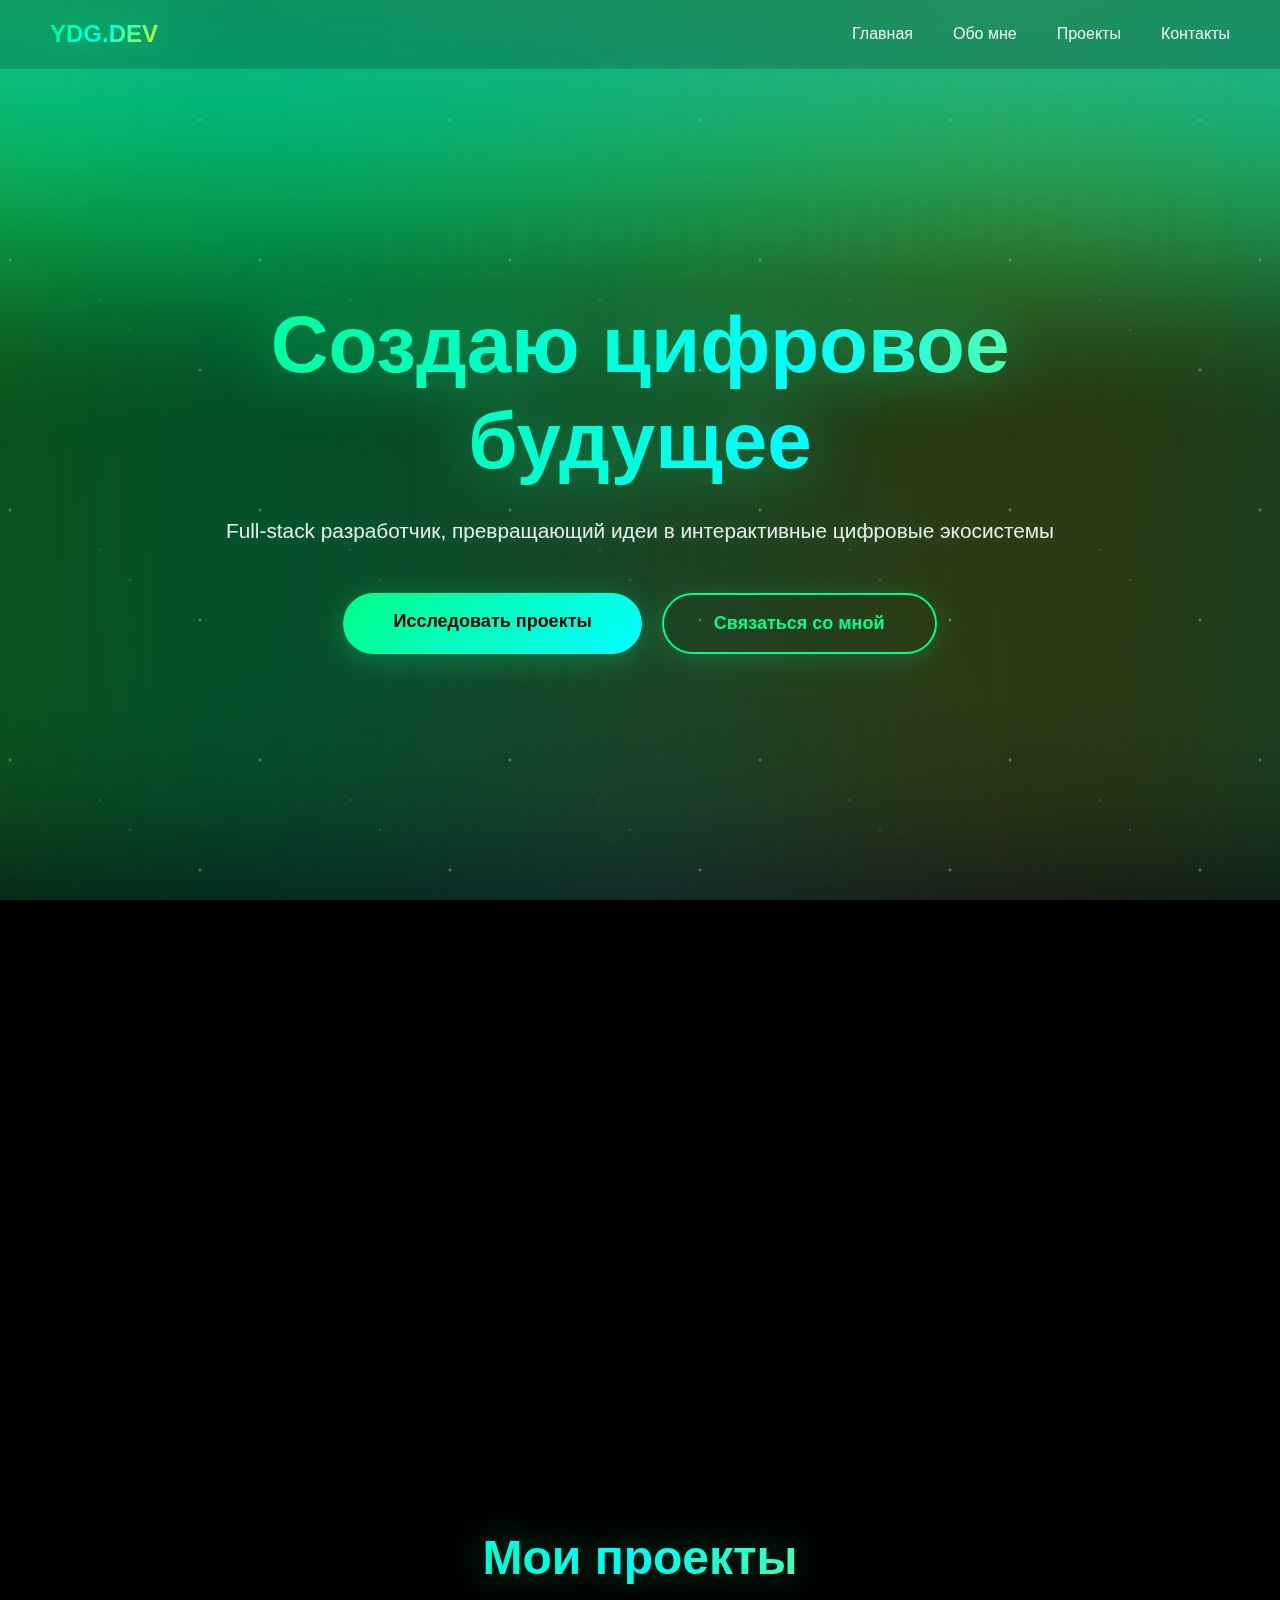
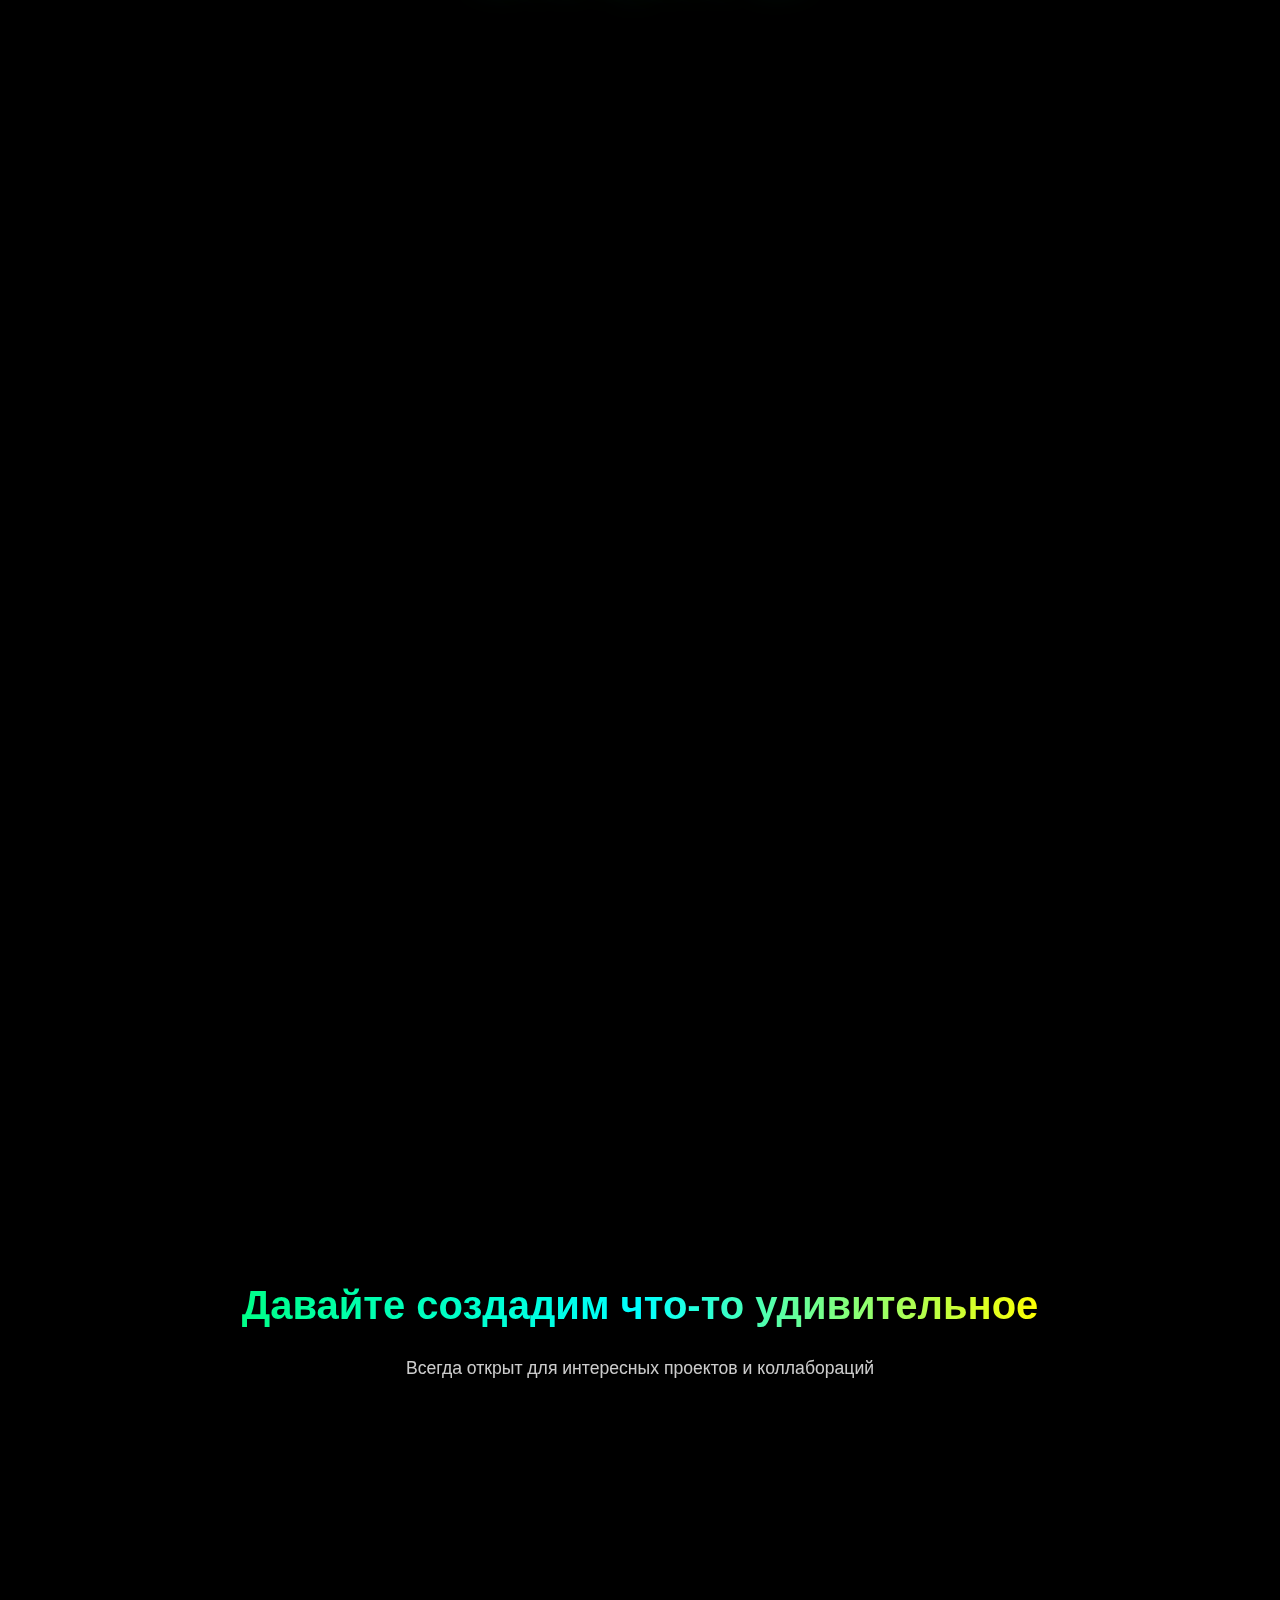
<file: portfolio2.html>
<!DOCTYPE html>
<html lang="ru">
<head>
    <meta charset="UTF-8">
    <meta name="viewport" content="width=device-width, initial-scale=1.0">
    <title>Portfolio - YDG Digital</title>
    <style>
        * {
            margin: 0;
            padding: 0;
            box-sizing: border-box;
        }

        body {
            font-family: -apple-system, BlinkMacSystemFont, 'Segoe UI', Roboto, sans-serif;
            overflow-x: hidden;
            background: #000;
            color: #fff;
        }

        /* Северное сияние фон */
        .aurora-background {
            position: fixed;
            top: 0;
            left: 0;
            width: 100%;
            height: 100%;
            z-index: -1;
            background: radial-gradient(ellipse at bottom, #0a0e27 0%, #000 100%);
            overflow: hidden;
        }

        .aurora {
            position: absolute;
            width: 200%;
            height: 80%;
            top: -40%;
            left: -50%;
        }

        .aurora::before,
        .aurora::after {
            content: '';
            position: absolute;
            width: 100%;
            height: 100%;
            background: linear-gradient(0deg, 
                transparent 0%, 
                rgba(0, 255, 100, 0.3) 20%, 
                rgba(0, 255, 200, 0.5) 40%, 
                rgba(100, 255, 0, 0.6) 60%, 
                rgba(255, 255, 0, 0.4) 80%, 
                transparent 100%);
            filter: blur(60px);
            animation: auroraWave 15s infinite ease-in-out;
        }

        .aurora::after {
            background: linear-gradient(0deg, 
                transparent 0%, 
                rgba(0, 255, 200, 0.3) 30%, 
                rgba(0, 200, 255, 0.5) 50%, 
                rgba(150, 255, 0, 0.4) 70%, 
                transparent 100%);
            animation-delay: -7s;
            animation-duration: 20s;
        }

        @keyframes auroraWave {
            0%, 100% {
                transform: translateX(-50%) skewX(-10deg) scaleY(1);
                opacity: 0.5;
            }
            25% {
                transform: translateX(0%) skewX(5deg) scaleY(1.2);
                opacity: 1;
            }
            50% {
                transform: translateX(50%) skewX(-5deg) scaleY(0.8);
                opacity: 0.8;
            }
            75% {
                transform: translateX(0%) skewX(10deg) scaleY(1.1);
                opacity: 0.6;
            }
        }

        /* Дополнительные слои северного сияния */
        .aurora-layer {
            position: absolute;
            width: 300%;
            height: 100%;
            top: 0;
            left: -100%;
            background: linear-gradient(90deg,
                transparent 0%,
                rgba(0, 255, 150, 0.1) 10%,
                rgba(0, 255, 255, 0.2) 20%,
                rgba(100, 255, 100, 0.1) 30%,
                transparent 40%,
                rgba(200, 255, 0, 0.1) 60%,
                rgba(0, 255, 200, 0.2) 70%,
                transparent 100%);
            filter: blur(100px);
            animation: auroraDrift 30s infinite linear;
        }

        .aurora-layer2 {
            animation-duration: 40s;
            animation-direction: reverse;
            background: linear-gradient(90deg,
                transparent 0%,
                rgba(100, 255, 0, 0.2) 20%,
                rgba(0, 255, 100, 0.3) 40%,
                rgba(255, 255, 0, 0.1) 60%,
                transparent 100%);
        }

        @keyframes auroraDrift {
            0% {
                transform: translateX(0) translateY(0);
            }
            100% {
                transform: translateX(33.33%) translateY(-20px);
            }
        }

        /* Звезды */
        .stars {
            position: absolute;
            width: 100%;
            height: 100%;
            background-image: 
                radial-gradient(2px 2px at 10px 10px, white, transparent),
                radial-gradient(1px 1px at 100px 50px, white, transparent),
                radial-gradient(1px 1px at 130px 80px, white, transparent),
                radial-gradient(2px 2px at 200px 120px, white, transparent);
            background-size: 250px 250px;
            animation: starsMove 200s linear infinite;
            opacity: 0.5;
        }

        @keyframes starsMove {
            0% {
                transform: translateY(0);
            }
            100% {
                transform: translateY(250px);
            }
        }

        /* Навигация */
        nav {
            position: fixed;
            top: 0;
            width: 100%;
            padding: 20px 50px;
            backdrop-filter: blur(20px);
            background: rgba(0, 0, 0, 0.2);
            z-index: 1000;
            border-bottom: 1px solid rgba(0, 255, 150, 0.1);
        }

        .nav-container {
            max-width: 1400px;
            margin: 0 auto;
            display: flex;
            justify-content: space-between;
            align-items: center;
        }

        .logo {
            font-size: 24px;
            font-weight: 800;
            background: linear-gradient(135deg, #00ff88, #00ffff, #ffff00);
            -webkit-background-clip: text;
            -webkit-text-fill-color: transparent;
            background-clip: text;
            text-shadow: 0 0 30px rgba(0, 255, 150, 0.5);
            animation: neonPulse 2s ease-in-out infinite;
        }

        @keyframes neonPulse {
            0%, 100% {
                filter: brightness(1);
            }
            50% {
                filter: brightness(1.2);
            }
        }

        .nav-links {
            display: flex;
            gap: 40px;
            list-style: none;
        }

        .nav-links a {
            color: rgba(255, 255, 255, 0.9);
            text-decoration: none;
            font-size: 16px;
            transition: all 0.3s;
            position: relative;
        }

        .nav-links a:hover {
            color: #00ff88;
            text-shadow: 0 0 10px rgba(0, 255, 150, 0.8);
        }

        /* Главный экран */
        .hero {
            min-height: 100vh;
            display: flex;
            align-items: center;
            justify-content: center;
            position: relative;
            padding: 100px 50px 50px;
        }

        .hero-content {
            text-align: center;
            z-index: 1;
            max-width: 1000px;
        }

        .hero h1 {
            font-size: clamp(2.5rem, 7vw, 5rem);
            font-weight: 900;
            line-height: 1.2;
            margin-bottom: 30px;
            background: linear-gradient(90deg, #00ff88, #00ffff, #ffff00, #00ff88);
            -webkit-background-clip: text;
            -webkit-text-fill-color: transparent;
            background-clip: text;
            background-size: 200% auto;
            animation: textFlow 3s linear infinite;
            filter: drop-shadow(0 0 30px rgba(0, 255, 150, 0.5));
        }

        @keyframes textFlow {
            0% {
                background-position: 0% center;
            }
            100% {
                background-position: 200% center;
            }
        }

        .hero .subtitle {
            font-size: 1.3rem;
            color: rgba(255, 255, 255, 0.9);
            margin-bottom: 50px;
            font-weight: 300;
            text-shadow: 0 0 20px rgba(0, 255, 200, 0.3);
        }

        .cta-buttons {
            display: flex;
            gap: 20px;
            justify-content: center;
            flex-wrap: wrap;
        }

        .cta-button {
            display: inline-block;
            padding: 18px 50px;
            font-size: 18px;
            font-weight: 600;
            text-decoration: none;
            color: #000;
            background: linear-gradient(135deg, #00ff88, #00ffff);
            border-radius: 50px;
            position: relative;
            overflow: hidden;
            transition: all 0.3s;
            box-shadow: 0 5px 30px rgba(0, 255, 150, 0.3);
        }

        .cta-button.secondary {
            background: transparent;
            color: #00ff88;
            border: 2px solid #00ff88;
            box-shadow: 0 5px 30px rgba(0, 255, 150, 0.2);
        }

        .cta-button:hover {
            transform: translateY(-3px);
            box-shadow: 0 10px 50px rgba(0, 255, 150, 0.5);
        }

        /* Секция О себе */
        .about {
            padding: 100px 50px;
            position: relative;
            background: rgba(0, 0, 0, 0.5);
        }

        .about-content {
            max-width: 1200px;
            margin: 0 auto;
            display: grid;
            grid-template-columns: 1fr 1fr;
            gap: 80px;
            align-items: center;
        }

        .about-text h2 {
            font-size: 2.5rem;
            margin-bottom: 30px;
            background: linear-gradient(90deg, #00ff88, #ffff00);
            -webkit-background-clip: text;
            -webkit-text-fill-color: transparent;
            background-clip: text;
        }

        .about-text p {
            color: rgba(255, 255, 255, 0.8);
            line-height: 1.8;
            margin-bottom: 20px;
        }

        .skills {
            display: flex;
            flex-wrap: wrap;
            gap: 15px;
            margin-top: 30px;
        }

        .skill-badge {
            padding: 10px 20px;
            background: rgba(0, 255, 150, 0.1);
            border: 1px solid rgba(0, 255, 150, 0.3);
            border-radius: 25px;
            color: #00ff88;
            font-weight: 500;
            transition: all 0.3s;
        }

        .skill-badge:hover {
            background: rgba(0, 255, 150, 0.2);
            transform: translateY(-2px);
            box-shadow: 0 5px 20px rgba(0, 255, 150, 0.3);
        }

        .about-visual {
            position: relative;
        }

        .code-window {
            background: rgba(0, 0, 0, 0.8);
            border: 1px solid rgba(0, 255, 150, 0.3);
            border-radius: 10px;
            padding: 20px;
            font-family: 'Courier New', monospace;
            box-shadow: 0 20px 60px rgba(0, 255, 150, 0.2);
        }

        .code-header {
            display: flex;
            gap: 10px;
            margin-bottom: 20px;
        }

        .code-dot {
            width: 12px;
            height: 12px;
            border-radius: 50%;
        }

        .dot-red { background: #ff5f56; }
        .dot-yellow { background: #ffbd2e; }
        .dot-green { background: #27c93f; }

        .code-content {
            color: #00ff88;
            line-height: 1.6;
        }

        .code-content .keyword {
            color: #ffff00;
        }

        .code-content .string {
            color: #00ffff;
        }

        /* Секция проектов */
        .projects {
            padding: 100px 50px;
            position: relative;
        }

        .container {
            max-width: 1400px;
            margin: 0 auto;
        }

        .section-title {
            font-size: 3rem;
            font-weight: 800;
            text-align: center;
            margin-bottom: 80px;
            background: linear-gradient(90deg, #00ff88, #00ffff, #ffff00);
            -webkit-background-clip: text;
            -webkit-text-fill-color: transparent;
            background-clip: text;
            text-shadow: 0 0 40px rgba(0, 255, 150, 0.4);
        }

        .projects-grid {
            display: grid;
            grid-template-columns: repeat(auto-fit, minmax(350px, 1fr));
            gap: 40px;
        }

        .project-card {
            background: rgba(0, 255, 150, 0.02);
            backdrop-filter: blur(20px);
            border: 1px solid rgba(0, 255, 150, 0.2);
            border-radius: 20px;
            padding: 35px;
            transition: all 0.4s;
            position: relative;
            overflow: hidden;
            cursor: pointer;
        }

        .project-card::before {
            content: '';
            position: absolute;
            top: 0;
            left: 0;
            width: 100%;
            height: 2px;
            background: linear-gradient(90deg, transparent, #00ff88, transparent);
            animation: scanline 3s linear infinite;
            opacity: 0;
        }

        .project-card:hover::before {
            opacity: 1;
        }

        @keyframes scanline {
            0% {
                transform: translateX(-100%);
            }
            100% {
                transform: translateX(100%);
            }
        }

        .project-card:hover {
            transform: translateY(-10px) scale(1.02);
            background: rgba(0, 255, 150, 0.05);
            border-color: #00ff88;
            box-shadow: 0 20px 60px rgba(0, 255, 150, 0.3);
        }

        .project-icon {
            width: 70px;
            height: 70px;
            background: linear-gradient(135deg, #00ff88, #00ffff);
            border-radius: 20px;
            display: flex;
            align-items: center;
            justify-content: center;
            margin-bottom: 25px;
            font-size: 32px;
            animation: iconFloat 3s ease-in-out infinite;
        }

        @keyframes iconFloat {
            0%, 100% {
                transform: translateY(0);
            }
            50% {
                transform: translateY(-5px);
            }
        }

        .project-card:hover .project-icon {
            animation-duration: 1s;
        }

        .project-card h3 {
            font-size: 26px;
            margin-bottom: 15px;
            color: #fff;
        }

        .project-card p {
            color: rgba(255, 255, 255, 0.8);
            line-height: 1.7;
            margin-bottom: 25px;
        }

        .project-tags {
            display: flex;
            flex-wrap: wrap;
            gap: 10px;
            margin-bottom: 20px;
        }

        .tag {
            padding: 6px 16px;
            background: rgba(0, 255, 150, 0.1);
            border: 1px solid rgba(0, 255, 150, 0.3);
            border-radius: 20px;
            font-size: 14px;
            color: #00ff88;
            transition: all 0.3s;
        }

        .project-card:hover .tag {
            background: rgba(0, 255, 150, 0.2);
        }

        .project-link {
            color: #00ffff;
            text-decoration: none;
            font-weight: 600;
            display: inline-flex;
            align-items: center;
            gap: 8px;
            transition: all 0.3s;
        }

        .project-link:hover {
            gap: 12px;
            color: #ffff00;
        }

        /* Секция контактов */
        .contact {
            padding: 100px 50px;
            background: rgba(0, 0, 0, 0.7);
            text-align: center;
        }

        .contact-content {
            max-width: 800px;
            margin: 0 auto;
        }

        .contact h2 {
            font-size: 2.5rem;
            margin-bottom: 30px;
            background: linear-gradient(90deg, #00ff88, #00ffff, #ffff00);
            -webkit-background-clip: text;
            -webkit-text-fill-color: transparent;
            background-clip: text;
        }

        .contact-grid {
            display: grid;
            grid-template-columns: repeat(auto-fit, minmax(200px, 1fr));
            gap: 30px;
            margin: 50px 0;
        }

        .contact-item {
            padding: 30px;
            background: rgba(0, 255, 150, 0.05);
            border: 1px solid rgba(0, 255, 150, 0.2);
            border-radius: 15px;
            transition: all 0.3s;
        }

        .contact-item:hover {
            background: rgba(0, 255, 150, 0.1);
            transform: translateY(-5px);
            box-shadow: 0 10px 40px rgba(0, 255, 150, 0.3);
        }

        .contact-icon {
            font-size: 32px;
            margin-bottom: 15px;
        }

        .contact-item h3 {
            color: #00ff88;
            margin-bottom: 10px;
        }

        .contact-item a {
            color: rgba(255, 255, 255, 0.8);
            text-decoration: none;
            transition: color 0.3s;
        }

        .contact-item a:hover {
            color: #00ffff;
        }

        /* Footer */
        footer {
            padding: 30px;
            text-align: center;
            border-top: 1px solid rgba(0, 255, 150, 0.2);
            color: rgba(255, 255, 255, 0.6);
        }

        /* Курсор */
        .cursor-glow {
            position: fixed;
            width: 400px;
            height: 400px;
            border-radius: 50%;
            pointer-events: none;
            background: radial-gradient(circle, rgba(0, 255, 150, 0.1), transparent);
            filter: blur(40px);
            transform: translate(-50%, -50%);
            transition: opacity 0.3s;
            z-index: 9999;
        }

        /* Адаптивность */
        @media (max-width: 968px) {
            .about-content {
                grid-template-columns: 1fr;
                gap: 50px;
            }
        }

        @media (max-width: 768px) {
            nav {
                padding: 15px 20px;
            }

            .nav-links {
                gap: 20px;
                font-size: 14px;
            }

            .hero {
                padding: 100px 20px 50px;
            }

            .hero h1 {
                font-size: clamp(2rem, 8vw, 3.5rem);
            }

            .cta-buttons {
                flex-direction: column;
                align-items: center;
            }

            .cta-button {
                width: 100%;
                max-width: 300px;
            }

            .projects {
                padding: 80px 20px;
            }

            .projects-grid {
                grid-template-columns: 1fr;
                gap: 30px;
            }

            .about, .contact {
                padding: 80px 20px;
            }
        }

        /* Анимация печати */
        .typing {
            overflow: hidden;
            white-space: nowrap;
            animation: typing 3s steps(40, end);
        }

        @keyframes typing {
            from {
                width: 0;
            }
            to {
                width: 100%;
            }
        }

        /* Parallax эффект для секций */
        .parallax-element {
            transition: transform 0.6s cubic-bezier(0.25, 0.46, 0.45, 0.94);
        }
    </style>
</head>
<body>
    <!-- Северное сияние фон -->
    <div class="aurora-background">
        <div class="stars"></div>
        <div class="aurora"></div>
        <div class="aurora-layer"></div>
        <div class="aurora-layer aurora-layer2"></div>
    </div>

    <!-- Эффект свечения курсора -->
    <div class="cursor-glow"></div>

    <!-- Навигация -->
    <nav>
        <div class="nav-container">
            <div class="logo">YDG.DEV</div>
            <ul class="nav-links">
                <li><a href="#home">Главная</a></li>
                <li><a href="#about">Обо мне</a></li>
                <li><a href="#projects">Проекты</a></li>
                <li><a href="#contact">Контакты</a></li>
            </ul>
        </div>
    </nav>

    <!-- Главный экран -->
    <section class="hero" id="home">
        <div class="hero-content">
            <h1>Создаю цифровое будущее</h1>
            <p class="subtitle">Full-stack разработчик, превращающий идеи в интерактивные цифровые экосистемы</p>
            <div class="cta-buttons">
                <a href="#projects" class="cta-button">
                    <span>Исследовать проекты</span>
                </a>
                <a href="#contact" class="cta-button secondary">
                    <span>Связаться со мной</span>
                </a>
            </div>
        </div>
    </section>

    <!-- Секция О себе -->
    <section class="about" id="about">
        <div class="about-content">
            <div class="about-text">
                <h2>Привет, я разработчик!</h2>
                <p>Специализируюсь на создании пайтон программ и искуственного интелекта.</p>
                <p>Так же делаю игры на Unity и разрабатываю сайты с использованнием JavaScript.</p>
                <div class="skills">
                    <span class="skill-badge">JavaScript</span>
                    <span class="skill-badge">Python</span>
                    <span class="skill-badge">Web3</span>
                    <span class="skill-badge">C#</span>
                </div>
            </div>
            <div class="about-visual">
                <div class="code-window">
                    <div class="code-header">
                        <div class="code-dot dot-red"></div>
                        <div class="code-dot dot-yellow"></div>
                        <div class="code-dot dot-green"></div>
                    </div>
                    <div class="code-content">
                        <span class="keyword">const</span> developer = {<br>
                        &nbsp;&nbsp;name: <span class="string">'YDG Dev'</span>,<br>
                        &nbsp;&nbsp;skills: [<span class="string">'Frontend'</span>, <span class="string">'Backend'</span>],<br>
                        &nbsp;&nbsp;passion: <span class="string">'Creating Digital Art'</span>,<br>
                        &nbsp;&nbsp;available: <span class="keyword">true</span><br>
                        };<br><br>
                        <span class="keyword">function</span> createMagic() {<br>
                        &nbsp;&nbsp;<span class="keyword">return</span> <span class="string">'✨ Awesome Project'</span>;<br>
                        }
                    </div>
                </div>
            </div>
        </div>
    </section>

    <!-- Секция проектов -->
    <section class="projects" id="projects">
        <div class="container">
            <h2 class="section-title">Мои проекты</h2>
            <div class="projects-grid">
                <div class="project-card">
                    <div class="project-icon">🚀</div>
                    <h3>Quantum Sarcasm</h3>
                    <p>Умная нейросеть. Бот в телеграмме, который обажает своего создателя и ненавдит всех чужаков(тех кто не относится к его разработчикам) Его сокращённое имя Кван</p>
                    <div class="project-tags">
                        <span class="tag">Python</span>
                    </div>
                    <a href="https://t.me/QuantumSarcasmBot" class="project-link">Подробнее →</a>
                </div>

                <div class="project-card">
                    <div class="project-icon">🎨</div>
                    <h3>Layza</h3>
                    <p>Программа с простой, но умной сменой раскладки. С хорошим интерфейсом для программы исключительно на пайтоне</p>
                    <div class="project-tags">
                        <span class="tag">Python</span>
                    </div>
                    <a href="https://github.com/uragrom/Layza2" class="project-link">Подробнее →</a>
                </div>

                <div class="project-card">
                    <div class="project-icon">💎</div>
                    <h3>PICandGIF_notbot</h3>
                    <p>Нейросеть основанная на Кване. Подбирает идеальный мем к сообщению пользователя. Может быть использована в телеграмме. Есть администраторы которые добовляют мемы и их описание. Подходит для групп</p>
                    <div class="project-tags">
                        <span class="tag">Web3</span>
                        <span class="tag">Three.js</span>
                        <span class="tag">Solidity</span>
                    </div>
                    <a href="https://t.me/YoupupeDownloaderBot" class="project-link">Подробнее →</a>
                </div>

                <div class="project-card">
                    <div class="project-icon">🌊</div>
                    <h3>ATE</h3>
                    <p>Вызываемый сочетанием клавиш редактор текста, идеаленн при редакировании огромных текстов. Содержит инструменты для смены раскладки, Изменение регистра и многое другое.</p>
                    <div class="project-tags">
                        <span class="tag">Python</span>
                    </div>
                    <a href="https://github.com/uragrom/ATE" class="project-link">Подробнее →</a>
                </div>

                <div class="project-card">
                    <div class="project-icon">🎮</div>
                    <h3>JamSpot</h3>
                    <p>Платформа для разработки и популязации игр. Имеет перечень всех игр и бота который помогает обменивать большие файлы и загружать новые проекты на сайт</p>
                    <div class="project-tags">
                        <span class="tag">Unity</span>
                        <span class="tag">C#</span>
                        <span class="tag">Python</span>
                        <span class="tag">JavaScript</span>
                    </div>
                    <a href="https://t.me/JamSpot_bot" class="project-link">Подробнее →</a>
                </div>

                <div class="project-card">
                    <div class="project-icon">⚡</div>
                    <h3>PinoParser</h3>
                    <p>Проект для мгновенного парсинга огромного количества страниц с анализом всех поддоменов и нейросетевой абработкой.</p>
                    <div class="project-tags">
                        <span class="tag">Python</span>
                        <span class="tag">JavaScript</span>
                        <span class="tag">AI</span>
                    </div>
                    <a href="#" class="project-link">Пока что не доступен для широкого пользованния</a>
                </div>
            </div>
        </div>
    </section>

    <!-- Секция контактов -->
    <section class="contact" id="contact">
        <div class="contact-content">
            <h2>Давайте создадим что-то удивительное</h2>
            <p style="color: rgba(255, 255, 255, 0.8); font-size: 1.1rem; margin-bottom: 50px;">
                Всегда открыт для интересных проектов и коллабораций
            </p>
            <div class="contact-grid">

                <div class="contact-item">
                    <div class="contact-icon">🐙</div>
                    <h3>GitHub</h3>
                    <a href="#">/uragrom</a>
                </div>

            </div>
        </div>
    </section>

    <!-- Footer -->

    <script>
        // Эффект следования свечения за курсором
        const cursorGlow = document.querySelector('.cursor-glow');
        let mouseX = 0, mouseY = 0;
        let currentX = 0, currentY = 0;

        document.addEventListener('mousemove', (e) => {
            mouseX = e.clientX;
            mouseY = e.clientY;
        });

        // Плавное следование
        function animateCursor() {
            currentX += (mouseX - currentX) * 0.1;
            currentY += (mouseY - currentY) * 0.1;
            
            cursorGlow.style.left = currentX + 'px';
            cursorGlow.style.top = currentY + 'px';
            
            requestAnimationFrame(animateCursor);
        }
        animateCursor();

        // Параллакс эффект для северного сияния
        document.addEventListener('mousemove', (e) => {
            const aurora = document.querySelector('.aurora');
            const layers = document.querySelectorAll('.aurora-layer');
            
            const x = (e.clientX / window.innerWidth - 0.5) * 2;
            const y = (e.clientY / window.innerHeight - 0.5) * 2;
            
            aurora.style.transform = `translateX(${x * 20}px) translateY(${y * 10}px)`;
            
            layers.forEach((layer, index) => {
                const speed = (index + 1) * 15;
                layer.style.transform = `translateX(${x * speed}px) translateY(${y * speed * 0.5}px)`;
            });
        });

        // Плавная прокрутка
        document.querySelectorAll('a[href^="#"]').forEach(anchor => {
            anchor.addEventListener('click', function (e) {
                e.preventDefault();
                const target = document.querySelector(this.getAttribute('href'));
                if (target) {
                    target.scrollIntoView({ behavior: 'smooth' });
                }
            });
        });

        // Анимация появления элементов при скролле
        const observerOptions = {
            threshold: 0.1,
            rootMargin: '0px 0px -100px 0px'
        };

        const observer = new IntersectionObserver((entries) => {
            entries.forEach(entry => {
                if (entry.isIntersecting) {
                    entry.target.style.opacity = '1';
                    entry.target.style.transform = 'translateY(0) scale(1)';
                }
            });
        }, observerOptions);

        // Анимация для карточек проектов
        document.querySelectorAll('.project-card').forEach((card, index) => {
            card.style.opacity = '0';
            card.style.transform = 'translateY(50px) scale(0.95)';
            card.style.transition = `all 0.6s cubic-bezier(0.25, 0.46, 0.45, 0.94) ${index * 0.1}s`;
            observer.observe(card);
        });

        // Анимация для секций
        document.querySelectorAll('.about-content, .contact-grid').forEach(section => {
            section.style.opacity = '0';
            section.style.transform = 'translateY(30px)';
            section.style.transition = 'all 0.8s cubic-bezier(0.25, 0.46, 0.45, 0.94)';
            observer.observe(section);
        });

        // Динамическое изменение цвета навигации при скролле
        window.addEventListener('scroll', () => {
            const nav = document.querySelector('nav');
            if (window.scrollY > 100) {
                nav.style.background = 'rgba(0, 0, 0, 0.8)';
                nav.style.backdropFilter = 'blur(30px)';
            } else {
                nav.style.background = 'rgba(0, 0, 0, 0.2)';
                nav.style.backdropFilter = 'blur(20px)';
            }
        });

        // Анимация печатного текста для кода
        const codeLines = document.querySelectorAll('.code-content > *');
        const codeObserver = new IntersectionObserver((entries) => {
            entries.forEach(entry => {
                if (entry.isIntersecting) {
                    const lines = entry.target.querySelectorAll('.code-content > *');
                    lines.forEach((line, index) => {
                        setTimeout(() => {
                            line.style.opacity = '1';
                            line.style.transform = 'translateX(0)';
                        }, index * 200);
                    });
                }
            });
        });

        const codeWindow = document.querySelector('.code-window');
        if (codeWindow) {
            codeObserver.observe(codeWindow);
        }

        // Инициализация стилей для анимации кода
        document.querySelectorAll('.code-content > *').forEach(line => {
            line.style.opacity = '0';
            line.style.transform = 'translateX(-20px)';
            line.style.transition = 'all 0.5s ease-out';
        });

        // Эффект мерцания для карточек проектов при наведении
        document.querySelectorAll('.project-card').forEach(card => {
            card.addEventListener('mouseenter', function() {
                this.style.animation = 'none';
                setTimeout(() => {
                    this.style.animation = '';
                }, 10);
            });
        });

        // Случайные вспышки северного сияния
        function randomAuroraFlash() {
            const aurora = document.querySelector('.aurora');
            aurora.style.filter = 'blur(60px) brightness(1.5)';
            setTimeout(() => {
                aurora.style.filter = 'blur(60px) brightness(1)';
            }, 2000);
        }

        // Запускаем вспышки каждые 5-10 секунд
        setInterval(randomAuroraFlash, 5000 + Math.random() * 5000);

        // Интерактивность с навигационными ссылками
        const navLinks = document.querySelectorAll('.nav-links a');
        navLinks.forEach(link => {
            link.addEventListener('mouseenter', function() {
                this.style.transform = 'translateY(-2px)';
            });
            link.addEventListener('mouseleave', function() {
                this.style.transform = 'translateY(0)';
            });
        });

        // Добавляем интерактивность skill badges
        document.querySelectorAll('.skill-badge').forEach((badge, index) => {
            badge.style.animationDelay = `${index * 0.1}s`;
            badge.addEventListener('mouseenter', function() {
                this.style.transform = 'translateY(-5px) scale(1.1)';
            });
            badge.addEventListener('mouseleave', function() {
                this.style.transform = 'translateY(0) scale(1)';
            });
        });

        // Эффект частиц при клике
        document.addEventListener('click', (e) => {
            if (e.target.tagName === 'A' || e.target.tagName === 'BUTTON') {
                createParticles(e.clientX, e.clientY);
            }
        });

        function createParticles(x, y) {
            for (let i = 0; i < 8; i++) {
                const particle = document.createElement('div');
                particle.style.position = 'fixed';
                particle.style.width = '4px';
                particle.style.height = '4px';
                particle.style.background = `linear-gradient(45deg, #00ff88, #00ffff)`;
                particle.style.borderRadius = '50%';
                particle.style.pointerEvents = 'none';
                particle.style.left = x + 'px';
                particle.style.top = y + 'px';
                particle.style.zIndex = '9999';
                
                document.body.appendChild(particle);
                
                const angle = (Math.PI * 2 * i) / 8;
                const velocity = 2 + Math.random() * 4;
                const lifetime = 1000;
                const startTime = Date.now();
                
                function updateParticle() {
                    const elapsed = Date.now() - startTime;
                    const progress = elapsed / lifetime;
                    
                    if (progress >= 1) {
                        particle.remove();
                        return;
                    }
                    
                    const distance = velocity * elapsed;
                    particle.style.transform = `translate(${Math.cos(angle) * distance}px, ${Math.sin(angle) * distance}px)`;
                    particle.style.opacity = 1 - progress;
                    
                    requestAnimationFrame(updateParticle);
                }
                
                requestAnimationFrame(updateParticle);
            }
        }

        // Загрузочная анимация
        window.addEventListener('load', () => {
            document.body.style.opacity = '1';
            
            // Анимация появления героя
            const heroContent = document.querySelector('.hero-content');
            setTimeout(() => {
                heroContent.style.opacity = '1';
                heroContent.style.transform = 'translateY(0)';
            }, 300);
        });

        // Начальные стили для hero
        document.querySelector('.hero-content').style.opacity = '0';
        document.querySelector('.hero-content').style.transform = 'translateY(30px)';
        document.querySelector('.hero-content').style.transition = 'all 1s cubic-bezier(0.25, 0.46, 0.45, 0.94)';
    </script>
</body>
</html>
</file>
